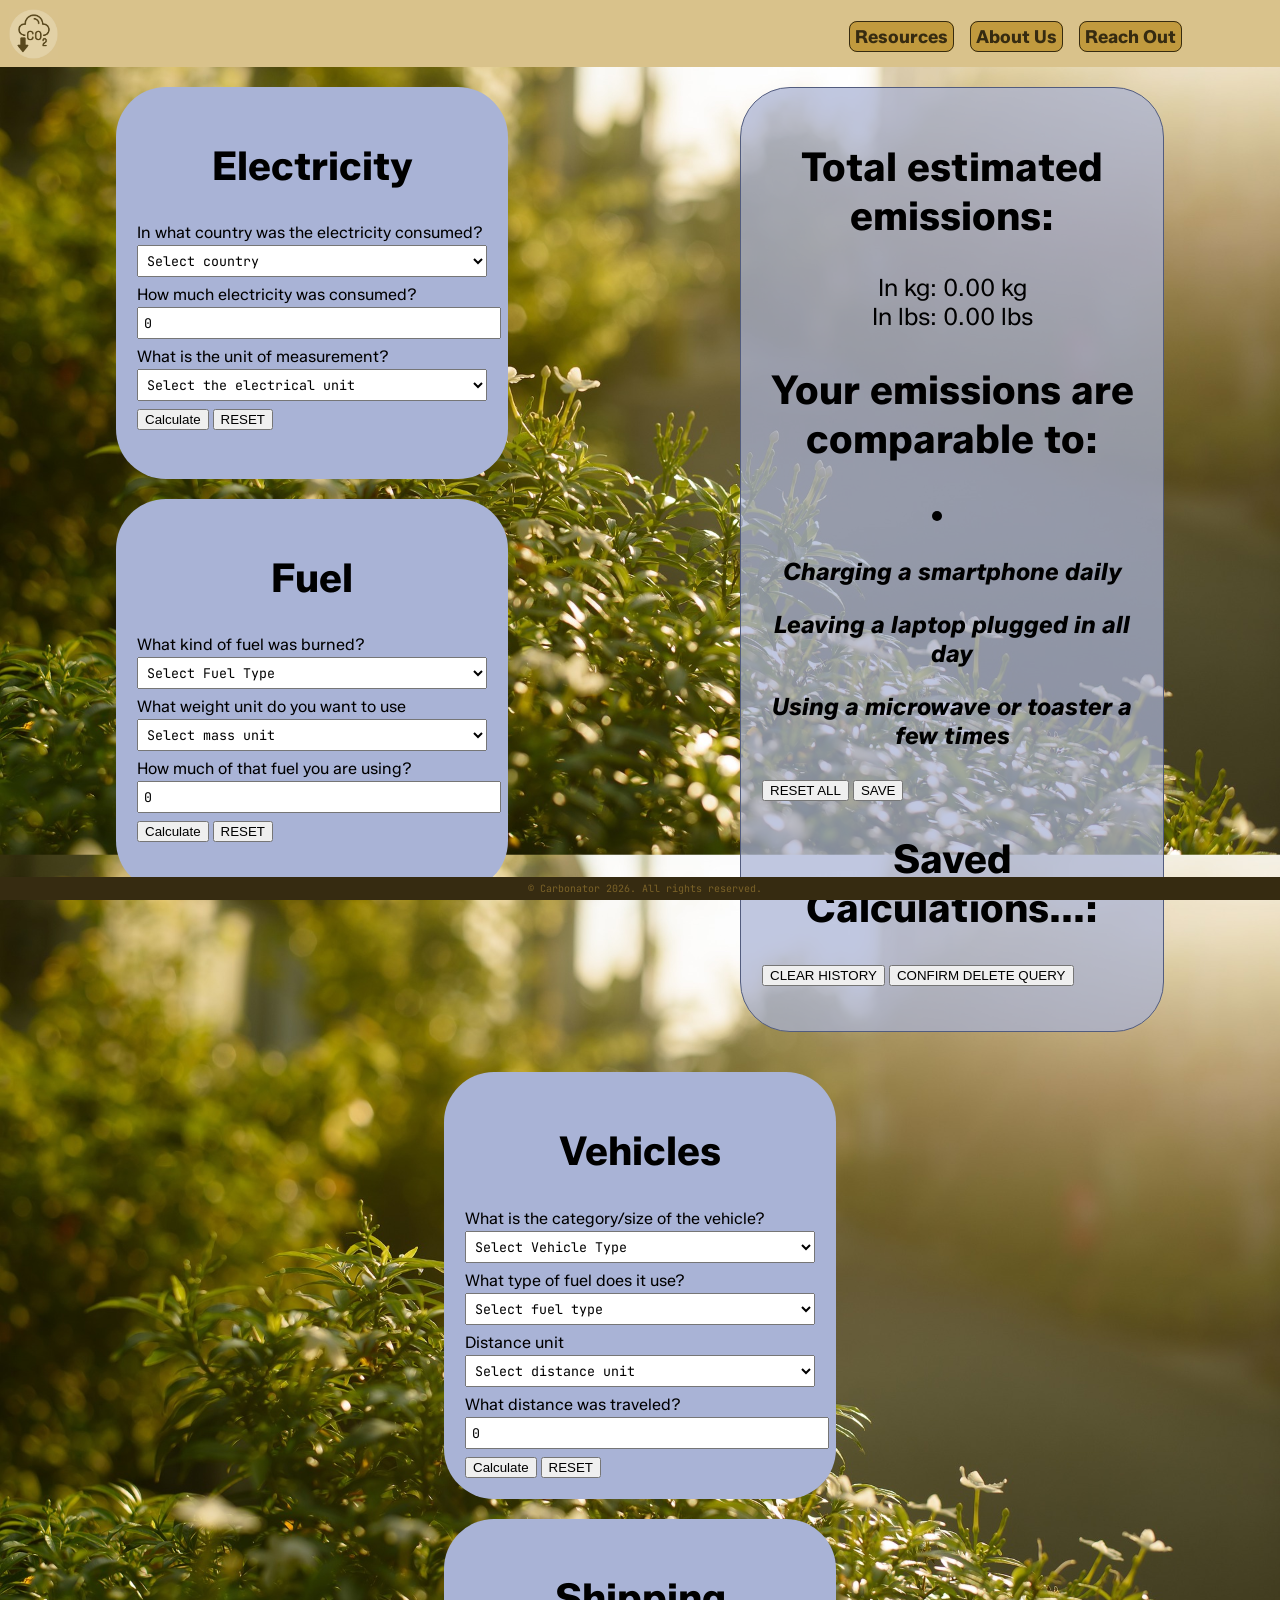
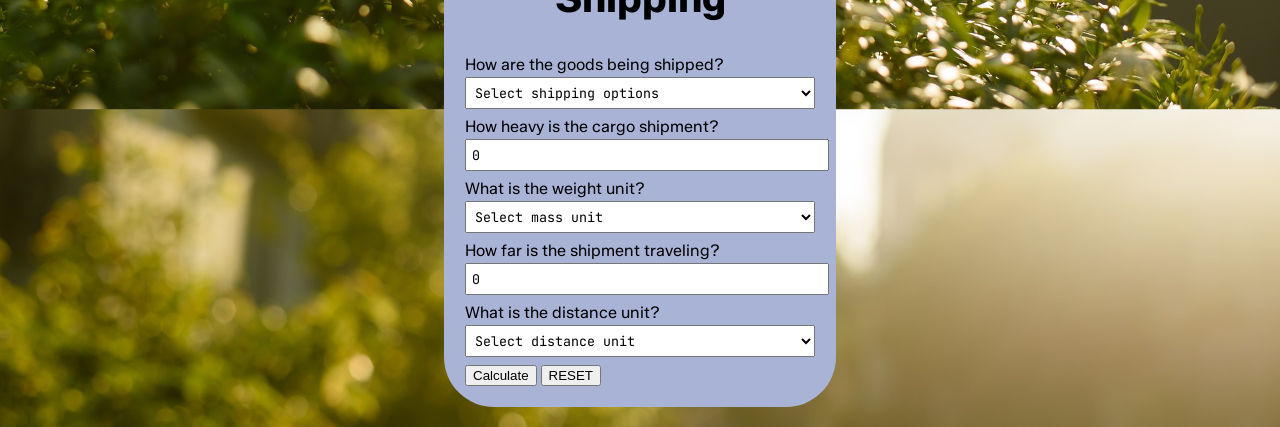
<file: public/index.html>
<!DOCTYPE html>
<html lang="en">
<head>
    <meta charset="UTF-8">
    <meta name="viewport" content="width=device-width, initial-scale=1.0">
    <title>Document</title>
    <link rel="stylesheet" href="style.css">
    <script type="module" src="main.js"></script>

    <link rel="preconnect" href="https://fonts.googleapis.com">
    <link rel="preconnect" href="https://fonts.gstatic.com" crossorigin>
    <link href="https://fonts.googleapis.com/css2?family=JetBrains+Mono:ital,wght@0,100..800;1,100..800&family=Zalando+Sans:ital,wght@0,200..900;1,200..900&display=swap" rel="stylesheet">

</head>
<body id="homepage">
    <header>
        <nav>

            <a href="index.html">
                <img class="nav-logo" src="images/carbonator-logo.JPG" alt="carbonator navigation">
            </a>

            <ul class="nav-options">
                <li> <a href="resources.html">Resources</a> </li>
                <li> <a href="about-us.html">About Us</a> </li>
                <li> <a href="reach-out.html">Reach Out</a> </li>
            </ul>

        </nav>
    </header>
    

    <form class="main-form">
        <div class="col-xxl-4">

            <div class="card">
                <div class="card-body" id="elec-container">
                    <h2>Electricity</h2>

                    <label for="electricity-country-input" class="label">In what country was the electricity consumed?</label>
                    <select id="electricity-country-input" class="elec">
                        <option value="">Select country</option>
                    </select>

                    <label for="electricity-num-input" class="label">How much electricity was consumed?</label>
                    <input type="number" id="electricity-num-input" class="elec" min="0" value="0"></input>
                
                    <label for="electricity-unit-input" class="label">What is the unit of measurement?</label>
                    <select id="electricity-unit-input" class="elec">
                        <option value="">Select the electrical unit</option>
                        <option value="kWh">kWh</option>
                        <option value="MWh">MWh</option>
                    </select>
                    
                    <div id="elec-result" class="carbon-result"></div>

                    <button type="button" id="elec-calc">Calculate</button>
                    <button type="button" class="reset" id="elec">RESET</button>
                </div>
            </div>

            <div class="card row">
                <div class="card-body" id="fuel-container">
                    <h2>Fuel</h2>
                    
                    <label for="fuel-type-input" class="label">What kind of fuel was burned?</label>
                    <select id="fuel-type-input" class="fuel">
                        <option value="">Select Fuel Type</option>
                        <option value="Gas">Gas</option>
                        <option value="Liquid">Liquid</option>
                        <option value="Solid">Solid</option>
                    </select>

                    <div class="fuel-name-container">
                        <label for="fuel-name-input" class="label">What is the name of the fuel?</label>
                        <select id="fuel-name-input" class="fuel">
                            <option value="">Select Fuel Name</option>
                        </select>
                    </div>

                    <label for="fuel-unit-input" class="label">What weight unit do you want to use</label>
                    <select id="fuel-unit-input" class="fuel">
                        <option value="">Select mass unit</option>
                        <option value="kg">Kilograms (kg)</option>
                        <option value="lbs">Pounds (lbs)</option>
                    </select>

                    <label for="fuel-amount-input" class="label">How much of that fuel you are using?</label>
                    <input type="number" id="fuel-amount-input" class="fuel" min="0" value="0"></input>

                    <div id="fuel-result" class="carbon-result"></div>

                    <button type="button" id="fuel-calc">Calculate</button>
                    <button type="button" class="reset" id="fuel">RESET</button>
                </div>
            </div>

        </div>


        <div class="col-xxl-4 row">

            <div class="card" id="center-card">
                <div class="card-body">
                    <h2>Total estimated emissions:</h2>
                    <ul>
                        <li id="kg"></li>
                        <li id="lbs"></li>
                    </ul>
                    <h2>Your emissions are comparable to:</h2>
                    <h3 id="total-emissions"></h3>

                    <button type="button" id="reset-all">RESET ALL</button>
                    <button type="button" id="save">SAVE</button>

                    <h2>Saved Calculations...:</h2>
                    <div id="warning"></div>
                    <button type="button" id="clear">CLEAR HISTORY</button>
                    <button type="button" id="confirm-delete">CONFIRM DELETE QUERY</button>
                    <ul id="saved-calc"></ul>
                </div>
            </div>

        </div>


        <div class="col-xxl-4 row">

            <div class="card">
                <div class="card-body" id="vehicle-container">
                    <h2>Vehicles</h2>
                
                    <label for="vehicle-size-input" class="label">What is the category/size of the vehicle?</label>
                    <select id="vehicle-size-input" class="vehicle">
                        <option value="">Select Vehicle Type</option>
                    </select>

                    <label for="vehicle-fuel-input" class="label">What type of fuel does it use?</label>
                    <select id="vehicle-fuel-input" class="vehicle">
                        <option value="">Select fuel type</option>
                        <option value="Unknown">Unknown</option>
                        <option value="Diesel">Diesel</option>
                        <option value="Petrol">Petrol</option>
                        <option value="PHEV">PHEV</option>
                        <option value="BEV">BEV</option>
                    </select>

                    <label for="vehicle-unit-input" class="label">Distance unit</label>
                    <select id="vehicle-unit-input" class="vehicle">
                        <option value="">Select distance unit</option>
                        <option value="mi">Miles (mi)</option>
                        <option value="km">Kilometres (km)</option>
                    </select>

                    <label for="vehicle-distance-input" class="label">What distance was traveled?</label>
                    <input type="number" id="vehicle-distance-input" class="vehicle" min="0" value="0"></input>

                    <div id="vehicle-result" class="carbon-result"></div>

                    <button type="button" id="vehicle-calc">Calculate</button>
                    <button type="button" class="reset" id="vehicle">RESET</button>
                </div>
            </div>

            <div class="card">
                <div class="card-body" id="freight-container">
                    <h2>Shipping</h2>
                    <label for="shipping-method-input" class="label">How are the goods being shipped?</label>
                    <select id="shipping-method-input" class="freight">
                        <option value="">Select shipping options</option>
                        <option value="Air">Air</option>
                        <option value="Rail">Rail</option>
                        <option value="Road">Road</option>
                        <option value="ShortSea">ShortSea</option>
                        <option value="DeepSea">DeepSea</option>
                        <option value="Road-Rail">Road-Rail</option>
                        <option value="Road-ShortSea">Road-DeepSea</option>
                    </select>

                    <label for="shipping-weight-input" class="label">How heavy is the cargo shipment?</label>
                    <input type="number" id="shipping-weight-input" min="0" class="freight" value="0"></input>

                    <label for="shipping-w-units-input" class="label">What is the weight unit?</label>
                    <select id="shipping-w-units-input" class="freight">
                        <option value="">Select mass unit</option>
                        <option value="kg">Kilograms (kg)</option>
                        <option value="lbs">Pounds (lbs)</option>
                    </select>

                    <label for="shipping-distance-input" class="label">How far is the shipment traveling?</label>
                    <input type="number" id="shipping-distance-input" min="0" class="freight" value="0"></input>

                    <label for="shipping-d-units-input" class="label">What is the distance unit?</label>
                    <select id="shipping-d-units-input" class="freight">
                        <option value="">Select distance unit</option>
                        <option value="mi">Miles (mi)</option>
                        <option value="km">Kilometres (km)</option>
                    </select>

                    <div id="freight-result" class="carbon-result"></div>

                    <button type="button" id="shipping-calc">Calculate</button>
                    <button type="button" class="reset" id="freight">RESET</button>
                </div>
            </div>

        </div>
    </form>

    <footer>
        <p>&copy; Carbonator 2026. All rights reserved.</p>
    </footer>

<script>

</script>
</body>
</html>
</file>
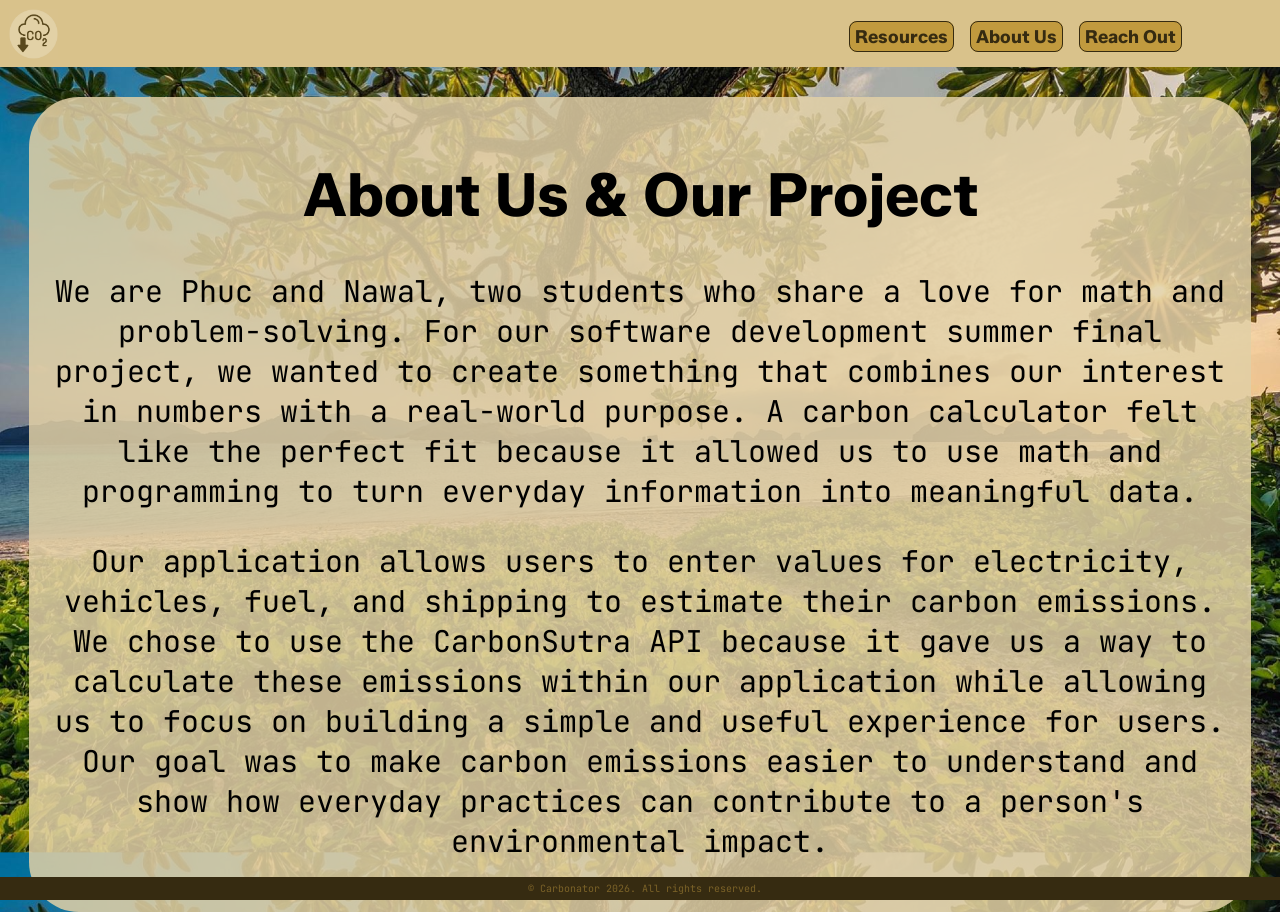
<file: public/about-us.html>
<!DOCTYPE html>
<html lang="en">
<head>
    <meta charset="UTF-8">
    <meta name="viewport" content="width=device-width, initial-scale=1.0">
    <title>Document</title>
    <link rel="stylesheet" href="style.css">

    <link rel="preconnect" href="https://fonts.googleapis.com">
    <link rel="preconnect" href="https://fonts.gstatic.com" crossorigin>
    <link href="https://fonts.googleapis.com/css2?family=JetBrains+Mono:ital,wght@0,100..800;1,100..800&family=Zalando+Sans:ital,wght@0,200..900;1,200..900&display=swap" rel="stylesheet">

</head>
<body id="about-us">
    
    <header>
        <nav>

            <a href="index.html">
                <img class="nav-logo" src="images/carbonator-logo.JPG" alt="carbonator navigation">
            </a>

            <ul class="nav-options">
                <li> <a href="resources.html">Resources</a> </li>
                <li> <a href="about-us.html">About Us</a> </li>
                <li> <a href="reach-out.html">Reach Out</a> </li>
            </ul>

        </nav>
    </header>

        <main>
        <div class="card other-pages">
            <div class="card-body">
                <h1>About Us & Our Project</h1>
                <p>We are Phuc and Nawal, two students who share a love for math and problem-solving. For our software development summer final project, we wanted to create something that combines our interest in numbers with a real-world purpose. A carbon calculator felt like the perfect fit because it allowed us to use math and programming to turn everyday information into meaningful data.</p>
                <p>Our application allows users to enter values for electricity, vehicles, fuel, and shipping to estimate their carbon emissions. We chose to use the CarbonSutra API because it gave us a way to calculate these emissions within our application while allowing us to focus on building a simple and useful experience for users. Our goal was to make carbon emissions easier to understand and show how everyday practices can contribute to a person's environmental impact.</p>
            </div>
        </div>
        </main>


    <footer>
        <p>&copy; Carbonator 2026. All rights reserved.</p>
    </footer>


</body>
</html>
</file>
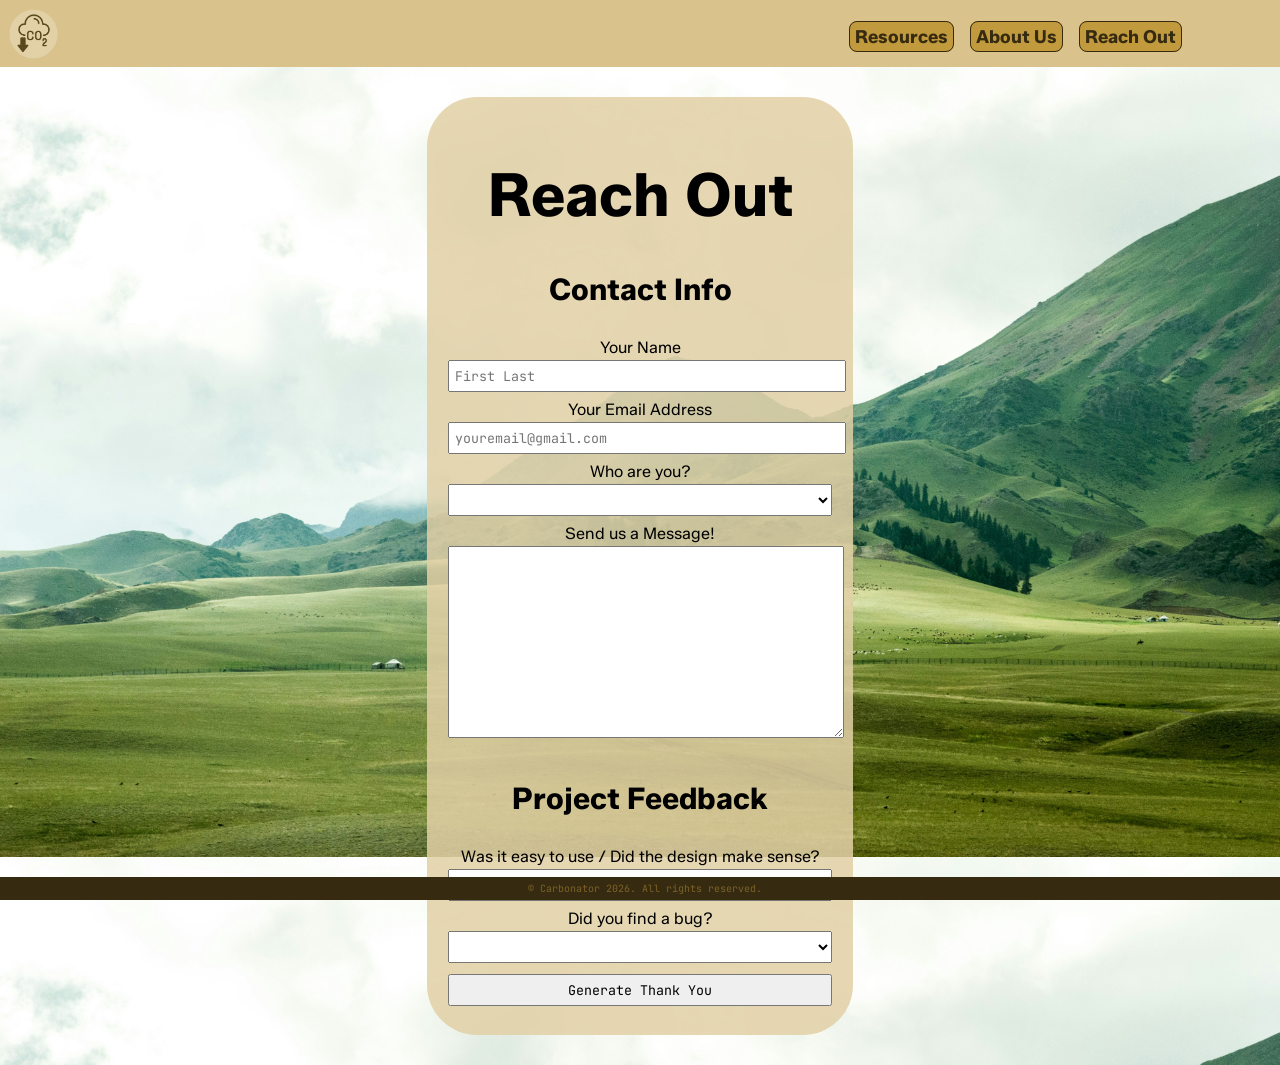
<file: public/reach-out.html>
<!DOCTYPE html>
<html lang="en">
<head>
    <meta charset="UTF-8">
    <meta name="viewport" content="width=device-width, initial-scale=1.0">
    <title>Document</title>
    <link rel="stylesheet" href="style.css">

    <link rel="preconnect" href="https://fonts.googleapis.com">
    <link rel="preconnect" href="https://fonts.gstatic.com" crossorigin>
    <link href="https://fonts.googleapis.com/css2?family=JetBrains+Mono:ital,wght@0,100..800;1,100..800&family=Zalando+Sans:ital,wght@0,200..900;1,200..900&display=swap" rel="stylesheet">

</head>
<body id="reach-out">

    <header>
        <nav>

            <a href="index.html">
                <img class="nav-logo" src="images/carbonator-logo.JPG" alt="carbonator navigation">
            </a>

            <ul class="nav-options">
                <li> <a href="resources.html">Resources</a> </li>
                <li> <a href="about-us.html">About Us</a> </li>
                <li> <a href="reach-out.html">Reach Out</a> </li>
            </ul>

        </nav>
    </header>

        <main>

        <form class="card other-pages" id="feedback-form" method="POST" action="https://formsubmit.co/PLACEHOLDER">
            <h1>Reach Out</h1>

            <h3>Contact Info</h3>

            <label for="sender-name" class="label">Your Name</label>
            <input type="text" id="sender-name" name="sender-name" minlength="10" maxlength="40" placeholder="First Last" required>

            <label for="sender-email" class="label">Your Email Address</label>
            <input type="email" id="sender-email" name="sender-email" minlength="5" maxlength="50" placeholder="youremail@gmail.com" required>


            <label for="sender-identity">Who are you?</label>
            <div id="sender-identity-container">
                <select id="sender-identity" required>
                    <option value="" checked></option>
                    <option value="student" checked>Student</option>
                    <option value="teacher">Teacher</option>
                    <option value="expert">Expert</option>
                    <option value="other">Other</option>
                </select>
            </div>

            <label for="message-box">Send us a Message!</label>
            <textarea id="message-box" rows="10" name="message-box"></textarea>


            <h3>Project Feedback</h3>


            <label for="usability">Was it easy to use / Did the design make sense?</label>
            <div id="usability-container">
                <select id="usability" class="options" required>
                    <option value="" checked></option>
                    <option value="yes">Yes</option>
                    <option value="no">No</option>
                </select>
            </div>

            <label for="bugs">Did you find a bug?</label>
            <div id="bugs-container">
                <select id="bugs" class="options" required>
                    <option value=""></option>
                    <option value="yes">Yes</option>
                    <option value="no">No</option>
                </select>
            </div>

            <input type="submit" class="button" value="Generate Thank You">
        </form>

        <div class="card other-pages" id="thank-you">
            <div class="card-body">
                <img id="thank-you-img" src="images/thank-you_unsplash.png" alt='Hand in yellow sleeve holding up an ok sign with the text "You are the best!" floating above.'>
                <h2>Thank you for your feedback!</h2>
            </div>
        </div>

        </main>

    <footer>
        <p>&copy; Carbonator 2026. All rights reserved.</p>
    </footer>


<script>

    const feedbackForm = document.querySelector('#feedback-form');
    const thankYou = document.querySelector('#thank-you');

    function generate(event) {
        event.preventDefault();
        console.log(event);

        this.style.display = "none";
        thankYou.style.display = "block"
    }

    feedbackForm.addEventListener("submit", generate);

    // I wasn't able to use innerHTML so I tried googling why and learned about the change event listener "change" for forms like this

    const senderIdentity = document.querySelector('#sender-identity');
    const identityOtherContainer = document.querySelector('#sender-identity-container');

    senderIdentity.addEventListener("change", function () {
        if (senderIdentity.value === "other") {
            identityOtherContainer.innerHTML = `<textarea id="${senderIdentity.id}" rows="10" name="message-box" required ></textarea>`
        }
    });


    const usabilityYesOrNo = document.querySelector('#usability');
    const usabilityContainer = document.querySelector('#usability-container');

    usabilityYesOrNo.addEventListener("change", function () {
        if (usabilityYesOrNo.value === "no") {
            usabilityContainer.innerHTML = `<textarea id="${usabilityYesOrNo.id}" rows="10" name="message-box" required></textarea>`
        
        }
    });


    const bugsYesOrNo = document.querySelector('#bugs');
    const bugsContainer = document.querySelector('#bugs-container')

    bugsYesOrNo.addEventListener("change", function () {
        if (bugsYesOrNo.value === "yes") {
        bugsContainer.innerHTML = `<textarea id="${bugsYesOrNo.id}" rows="10" name="message-box" required></textarea>`
        }
    });
    

</script>

</body>
</html>
</file>
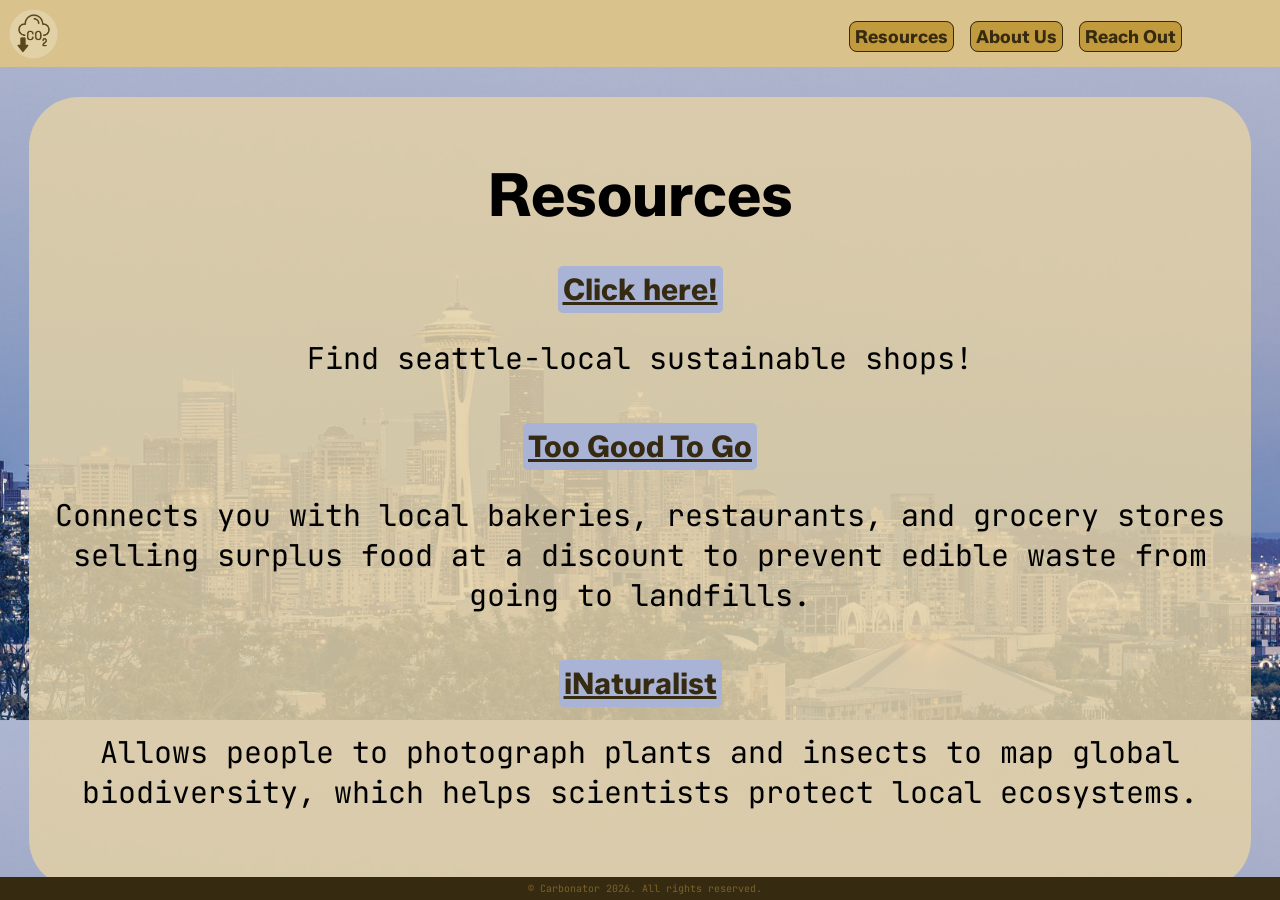
<file: public/resources.html>
<!DOCTYPE html>
<html lang="en">
<head>
    <meta charset="UTF-8">
    <meta name="viewport" content="width=device-width, initial-scale=1.0">
    <title>Document</title>
    <link rel="stylesheet" href="style.css">

    <link rel="preconnect" href="https://fonts.googleapis.com">
    <link rel="preconnect" href="https://fonts.gstatic.com" crossorigin>
    <link href="https://fonts.googleapis.com/css2?family=JetBrains+Mono:ital,wght@0,100..800;1,100..800&family=Zalando+Sans:ital,wght@0,200..900;1,200..900&display=swap" rel="stylesheet">

</head>
<body id="resources">

    <header>
        <nav>

            <a href="index.html">
                <img class="nav-logo" src="images/carbonator-logo.JPG" alt="carbonator navigation">
            </a>

            <ul class="nav-options">
                <li> <a href="resources.html">Resources</a> </li>
                <li> <a href="about-us.html">About Us</a> </li>
                <li> <a href="reach-out.html">Reach Out</a> </li>
            </ul>

        </nav>
    </header>

        <main>
        <div class="card other-pages">
            <div class="card-body" id="needs-margin-bottom">
                <h1>Resources</h1>
                <h3><a target="_blank" id="sustainable-shop" class="resources">Click here!</a></h3>
                <p>Find seattle-local sustainable shops!</p>
                
                <h3><a href="https://www.toogoodtogo.com/en-us" target="_blank" class="resources">Too Good To Go</a></h3>
                <p>Connects you with local bakeries, restaurants, and grocery stores selling surplus food at a discount to prevent edible waste from going to landfills.</p>

                <h3 class="resources-container"><a href="https://www.inaturalist.org/" target="_blank" class="resources">iNaturalist</a></h3>
                <p>Allows people to photograph plants and insects to map global biodiversity, which helps scientists protect local ecosystems.</p>

            </div>
        </div>
        </main>

    <footer>
        <p>&copy; Carbonator 2026. All rights reserved.</p>
    </footer>

<script>

const sustainableShopMap = "https://www.google.com/maps/search/?api=1&query=";
const sustainableShop = document.querySelector("#sustainable-shop");

sustainableShop.href = `${sustainableShopMap}Sustainable+shops+in+seattle`;

</script>

</body>
</html>
</file>
<file: public/style.css>
body {
    margin: 0;
    font-family: "Zalando Sans", "JetBrains Mono";
    background-size: cover;
    position: absolute;
    width: 100%;
}

h1, h2, h3, h4, h5, h6 , a{
    font-family: "Zalando Sans";
}

select, input, textarea, p {
    font-family: "JetBrains Mono"
}


h1 {
    text-align: center;
    font-size: 60px;
}

h2 {
    text-align: center;
    font-size: 40px;
}

h3 {
    text-align: center;
    font-size: 30px;
}

#center-card h3 {
    font-style: italic;
}

/*
*/

#homepage {
    background-image: url('images/homepage_huyngan-sunset.jpg')
}

#about-us {
    background-image: url('images/about-us_okinawa.JPG')
}

#reach-out {
    background-image: url('images/reach-out_jeremy-cai-unsplash.jpg')
}

#resources {
    background-image: url('images/resources_pexels.jpg')
}

/*
*/

nav {
    background-color: #D9C28B;
    padding: 8.5px;

    display: flex;
    align-items: center;
    position: relative;

}

.nav-logo {
    width: auto;
    height: 50px;
    display: block;
}


.nav-options {
    display: inline-block;
    list-style-type: none;
    padding: 0;
    margin: 5px;
    margin-left: auto;
    margin-right: 85px;
}

.nav-options > li {
    display: inline-block;
    align-items: center;
    margin: 5px;
}

.nav-options > li > a {
    color: #362B11;
    text-decoration: none;
    font-size: 18px;
    background-color: #C19A3E;
    padding: 3.5px 5px;
    border-radius: 8px;
    font-weight: bold;
    
    border: solid 0.25px #362B11;
}

.nav-options > li > a:hover {
    background-color: #362B11;
    color: #C19A3E;
    cursor: pointer;
}

/*
*/
.fuel-name-container {
    display : none;
}

ul {
    list-style-type: none;
    padding-left: 0;
    font-size: 24px;
    text-align: center
}

.card {
    background-color: #A9B3D6;
    width: 350px;
    min-height: 350px;
    border-radius: 50px;
    padding: 21px;
    margin: 20px;
}

#center-card {
    min-height: 760px;
    width: 380px;
    background-color: #A9B3D6B8;
    border: solid 1px #525c7e
}



/*
*/

.main-form {
    display: flex;
    flex-wrap: wrap;
    justify-content: space-around;

}


.other-pages {
    width: 1180px;
    min-height: 750px;
    margin: auto;
    background-color: #E2D0A6D9;
}

.other-pages p {
    font-size: 30px;
}

main {
    text-align: center;
    padding-top: 30px;
}

select, input, textarea {
    width: 100%;
    padding: 5px;
    margin-top: 3px;
    margin-bottom: 8px;
}


#feedback-form {
    width: 30%;
    margin-bottom: 30px;
}

#thank-you {
    display: none;
    width: 40%;
}

.row {
    flex-direction: column;
    justify-content: center;
}

#thank-you-img {
    height: 620px;
    width: auto;
    border-radius: 20px;
}

footer {
    background-color: #362B11;
    margin: 0;
    padding: 5px;
    color: #7B6228;
    text-align: center;
    font-size: 10px;


    position: fixed;
    bottom: 0;
    width: 100%;
}

.resources {
    background-color: #A9B3D6;
    color: #362B11;
    padding: 5px;
    border-radius: 5px;
    margin-bottom: 0px;
}

#needs-margin-bottom p {
    margin-bottom: 50px;
    margin-top: 0px;
}


footer > p {
    margin: 0;
}


#saved-calc li {
    margin-bottom: 20px;
    padding: 20px 40px;
    border: solid 5px #f2d56e;
    border-radius: 15px;
    background-color: #fce184;
    text-align: left;
    line-height: 1rem;
    font-size: 1.2rem;
    font-weight: bold;
    box-shadow: 5px 5px 10px #555;
    cursor: pointer;
}

.removed {
    background-color: #c1c1c1;
    text-decoration: line-through;
}
</file>
